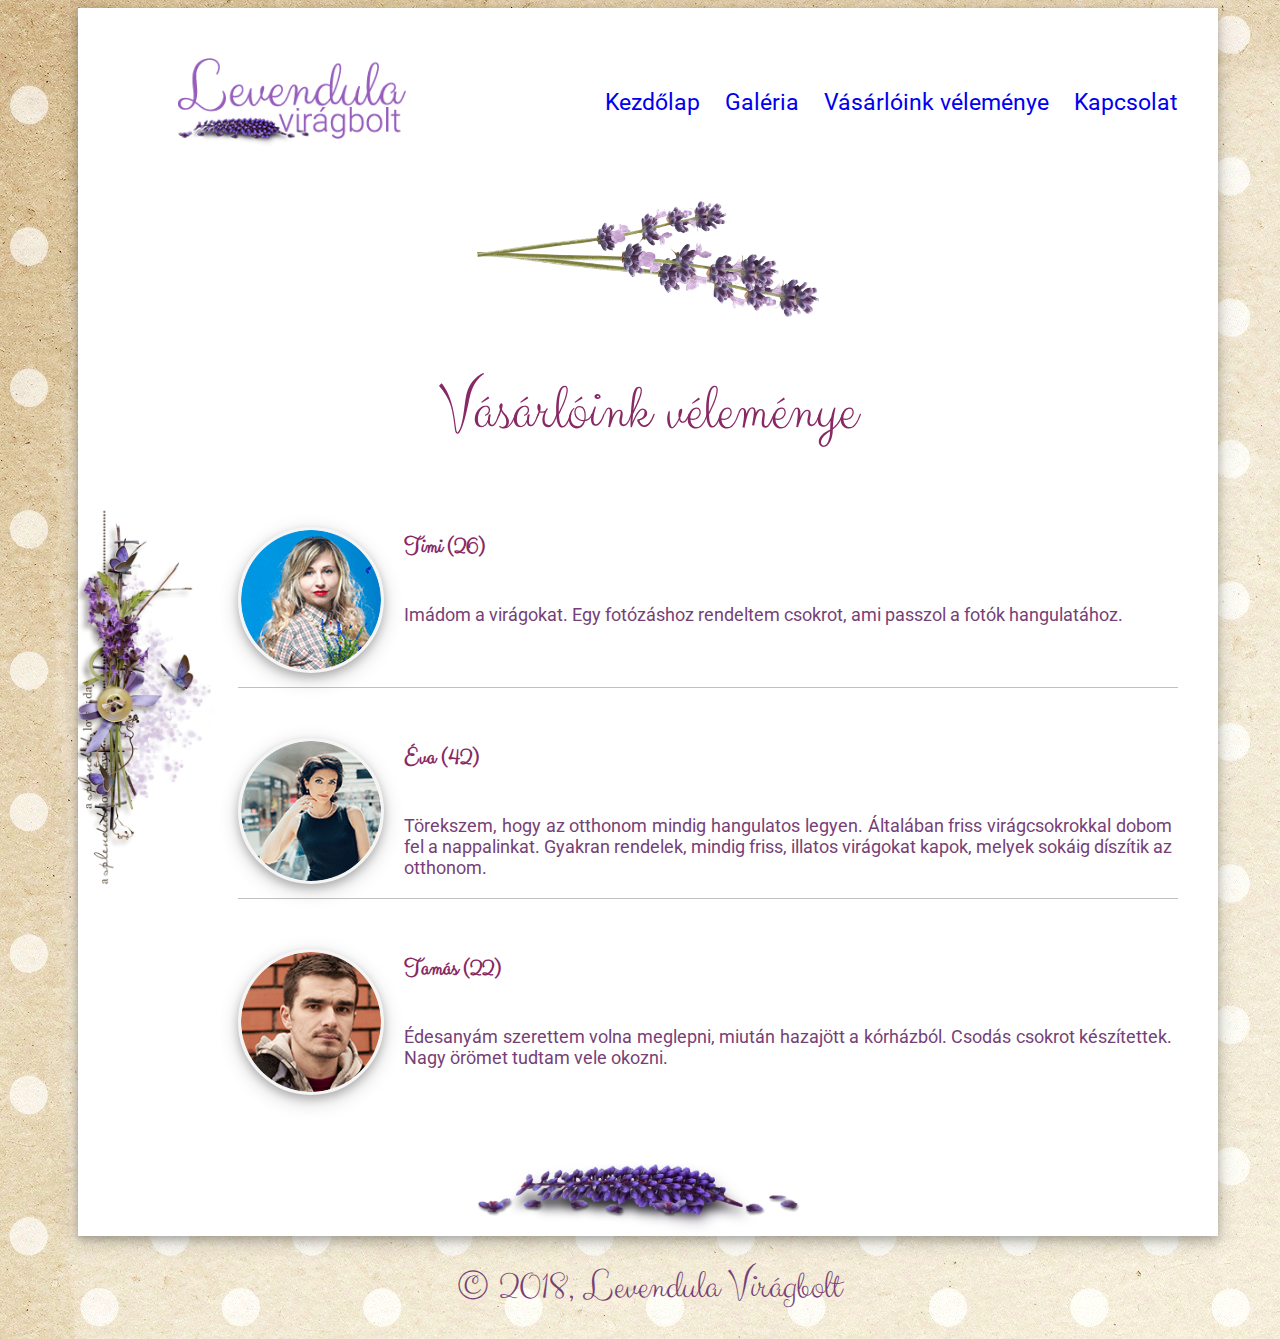
<file: public_html/index.html>
<!DOCTYPE html>
<!--
A felhasznált képek Raspberry Road Designs Lavender Fields scrapbook készletből,
valamint a Pixabay.com-ról származnak.
-->
<html lang="hu">
    <head>
        <meta charset="utf-8">
        <title>Levendula Virágbolt</title>
        <link rel="stylesheet" type="text/css" href="css/style.css">
        <link href="https://fonts.googleapis.com/css?family=Clicker+Script" rel="stylesheet">
        <link href="https://fonts.googleapis.com/css?family=Roboto" rel="stylesheet">
    </head>
    <body>
        <div id ="body">
            <header>
                <img id="logo" src="img/logó.png" alt="Logó">
                <div class ="menu">
                    <nav>
                        <ul>
                            <li><a href="#">Kezdőlap</a></li>
                            <li><a href="galeria.html">Galéria</a></li>
                            <li><a href="#">Vásárlóink véleménye</a></li>
                            <li><a href="#">Kapcsolat</a></li>
                        </ul>
                    </nav>
                </div>
                <img id="elvalaszto" src="img/elválasztó.png" alt="Elválasztó">
            </header>
            <h2>Vásárlóink véleménye</h2>
            <img id="disz" src="img/disz.png" alt="Dísz">
            <div class ="velemenyek">
                <img class ="kep" src="img/lány.png" alt="Lány">
                <div class="szoveg">
                    <h3>Timi (26)</h3>
                    <p>Imádom a virágokat. Egy fotózáshoz rendeltem csokrot, ami passzol a fotók hangulatához.</p>
                </div>
            </div>
            <div class="vonal"></div>
            <div class ="velemenyek">
                <img class ="kep" src="img/nő.png" alt="Nő">
                <div class="szoveg">
                    <h3>Éva (42)</h3>
                    <p>Törekszem, hogy az otthonom mindig hangulatos legyen. Általában friss virágcsokrokkal dobom fel a nappalinkat.
                        Gyakran rendelek, mindig friss, illatos virágokat kapok, melyek sokáig díszítik az otthonom.</p>
                </div>
            </div>
            <div class="vonal"></div>
            <div class ="velemenyek">
                <img class ="kep" src="img/fiú.png" alt="Fiú">
                <div class="szoveg">
                    <h3>Tamás (22)</h3>
                    <p>Édesanyám szerettem volna meglepni, miután hazajött a kórházból. Csodás csokrot készítettek. Nagy örömet tudtam vele okozni.</p>
                </div>
            </div>
            <img id ="csokor" src="img/levendula.png" alt="Csokor">
        </div>
        <footer>
            © 2018, Levendula Virágbolt
        </footer>
    </body>
</html>
</file>
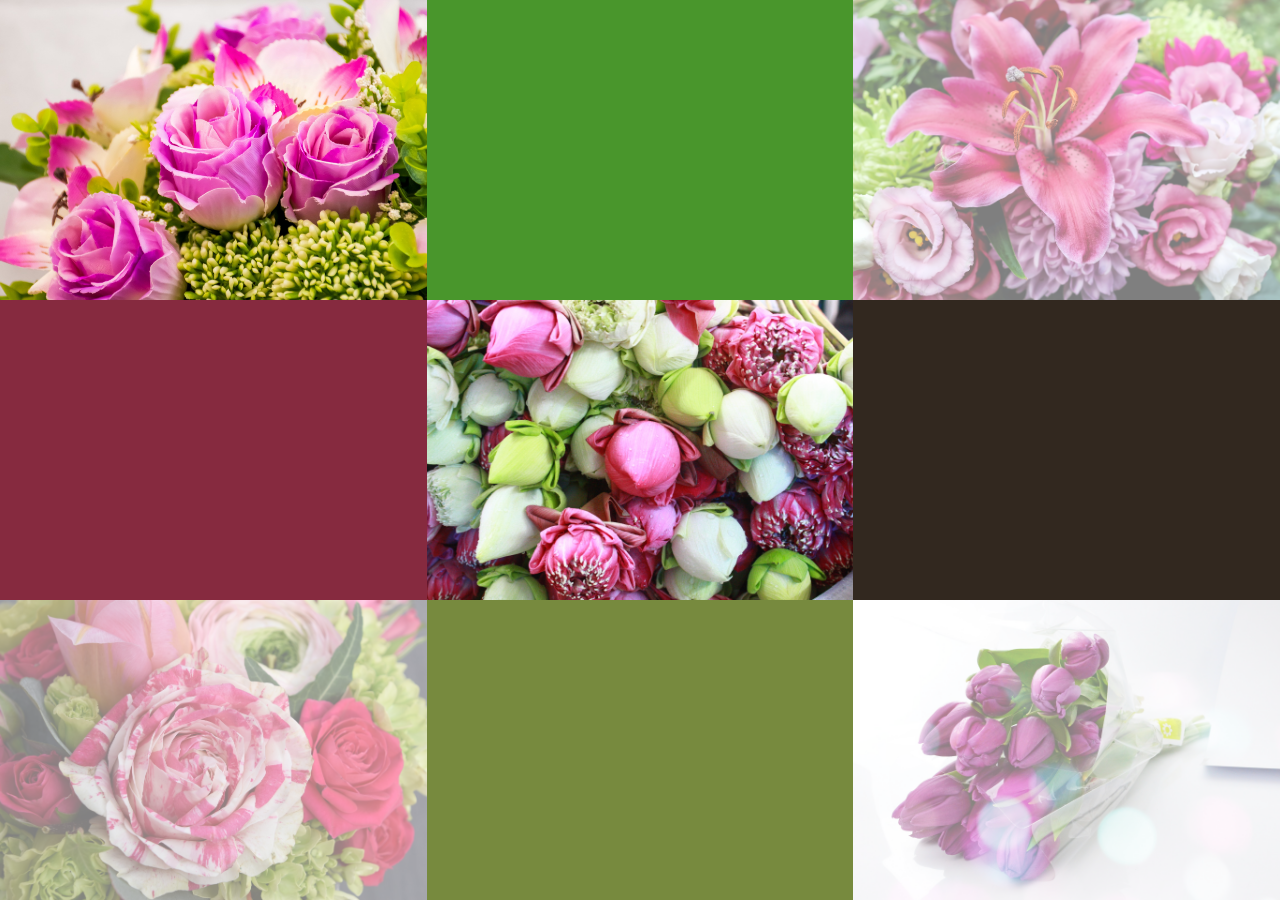
<file: public_html/galeria.html>
<!DOCTYPE html>
<!--
A felhasznált képek a Pixabay.com-ról származnak
-->
<html lang="hu">
<head>
	<meta charset="UTF-8">
	<title>Galéria</title>
	<link rel="stylesheet" href="css/galeria.css">
</head>
<body>
	<div id="kep1"></div>
	<div id="szin1"></div>
	<div id="kep2"></div>
	<div id="szin2"></div>
	<div id="kep3"></div>
	<div id="szin3"></div>
	<div id="kep4"></div>
	<div id="szin4"></div>
	<div id="kep5"></div>
</body>
</html>
</file>
<file: public_html/css/style.css>
/*
To change this license header, choose License Headers in Project Properties.
To change this template file, choose Tools | Templates
and open the template in the editor.
*/
/* 
    Created on : 2018.03.04., 12:35:15
    Author     : Eszti
*/
body{

    background-image:url("../img/háttér.jpg");
    width:100%;
}
#body{
    width: 90%;
    max-width: 1140px;
    height: 100%;
    margin: auto;
    background: #fff;
    box-shadow: 0 4px 8px 0 rgba(0, 0, 0, 0.2), 0 6px 20px 0 rgba(0, 0, 0, 0.19);
}


#logo {
    width: 20%;
    margin-left: 100px;
    margin-top: 50px;
}
.menu {
    float: right;
    margin-right: 30px;
    margin-top: 60px;

}
nav {
    font-family: 'Roboto', sans-serif;
    font-size: 1.3em;
    height: 30px;
    text-align: center;
}
nav ul li {
    display: inline-block;
    padding: 0 10px;
    font-size: 1.1em
}
a   {
    text-decoration: none;
}

#elvalaszto {
    width: 30%;
    display: block;
    padding-top: 50px;
    margin: 0px auto;   
}

p {
    font-family: 'Roboto', sans-serif;
    font-size: 18px;
    float: left;
}
h1 {
    font-family: 'Clicker Script', cursive;
    font-size: 3em;
    line-height: 0.9;
    margin: 0;
    padding: 0;	
    color: #bd8aab;
    float: right;
    width: 30%
}
h2 {
    font-family: 'Clicker Script', cursive;
    font-size: 4em;
    color: #882965;
    font-weight: normal;
    text-align: center;

}
h3 {
    font-family: 'Clicker Script', cursive;
    color: #882965;
    font-size: 24px;

}
.vonal {
    border-bottom: 1px solid silver;
    margin-left: 160px;
    margin-right: 40px;
}
.velemenyek {
    height:150px;
    margin:30px 20px 30px 160px;
}
.kep {
    float:left;
    width: 140px;
    height: auto;
    margin: 20px 20px 0 0;
    border-radius: 140px;
    border: 3px solid whitesmoke;
    background: #fff;
    box-shadow: 0 4px 8px 0 rgba(0, 0, 0, 0.2), 0 6px 20px 0 rgba(0, 0, 0, 0.19);
}

.szoveg {
    float:left;
    font-family:'Roboto', sans-serif;
    color:#763f77;
    width:80%;
    text-align:justify;

}
#disz {
    float:left;
    width: 140px;
}

#csokor {
    width: 30%;
    display: block;
    padding-top: 50px;
    margin: 0px auto; 
}
footer {
    text-align:center;
    font-family:'Clicker Script', cursive;
    font-size:40px;
    font-weight: normal;
    margin:20px 300px 20px 300px;
    padding:5px;
    color:#763f77;
}
</file>
<file: public_html/css/galeria.css>
/*
To change this license header, choose License Headers in Project Properties.
To change this template file, choose Tools | Templates
and open the template in the editor.
*/
/* 
    Created on : 2018.03.10., 19:04:24
    Author     : Eszti
*/
html,body {
    margin:0px;
    height:100%;
}
#szin1, #szin2, #szin3, #szin4, #kep1, #kep2, #kep3, #kep4, #kep5 {
    width:33.33%;
    height:33.33%;
    float:left;
}
#kep1, #kep2, #kep4, #kep5 {
    opacity:0.5;
    background-size:cover;
    background-position:center;
}
#kep1:hover, #kep2:hover, #kep4:hover, #kep5:hover{
    opacity:1;
}
#kep3:hover {
    opacity:0.5;
}
#kep3 {
    opacity: 1;
    background-size: cover;
    background-position: center;
}
#szin1 {
    background-color: #49962C;
}

#szin2 {
    background-color: #862A3F;
}
#szin3 {
    background-color: #32281F;
}
#szin4 {
    background-color: #778A3E;
}
#kep1 {
    background-image: url("../img/csokor.jpg")
}
#kep2 {
    background-image: url("../img/liliom.jpg")
}
#kep3 {
    background-image: url("../img/virag.jpg")
}
#kep4 {
    background-image: url("../img/rozsa.jpg")
}
#kep5 {
    background-image: url("../img/tulipan.jpg")
}
</file>
